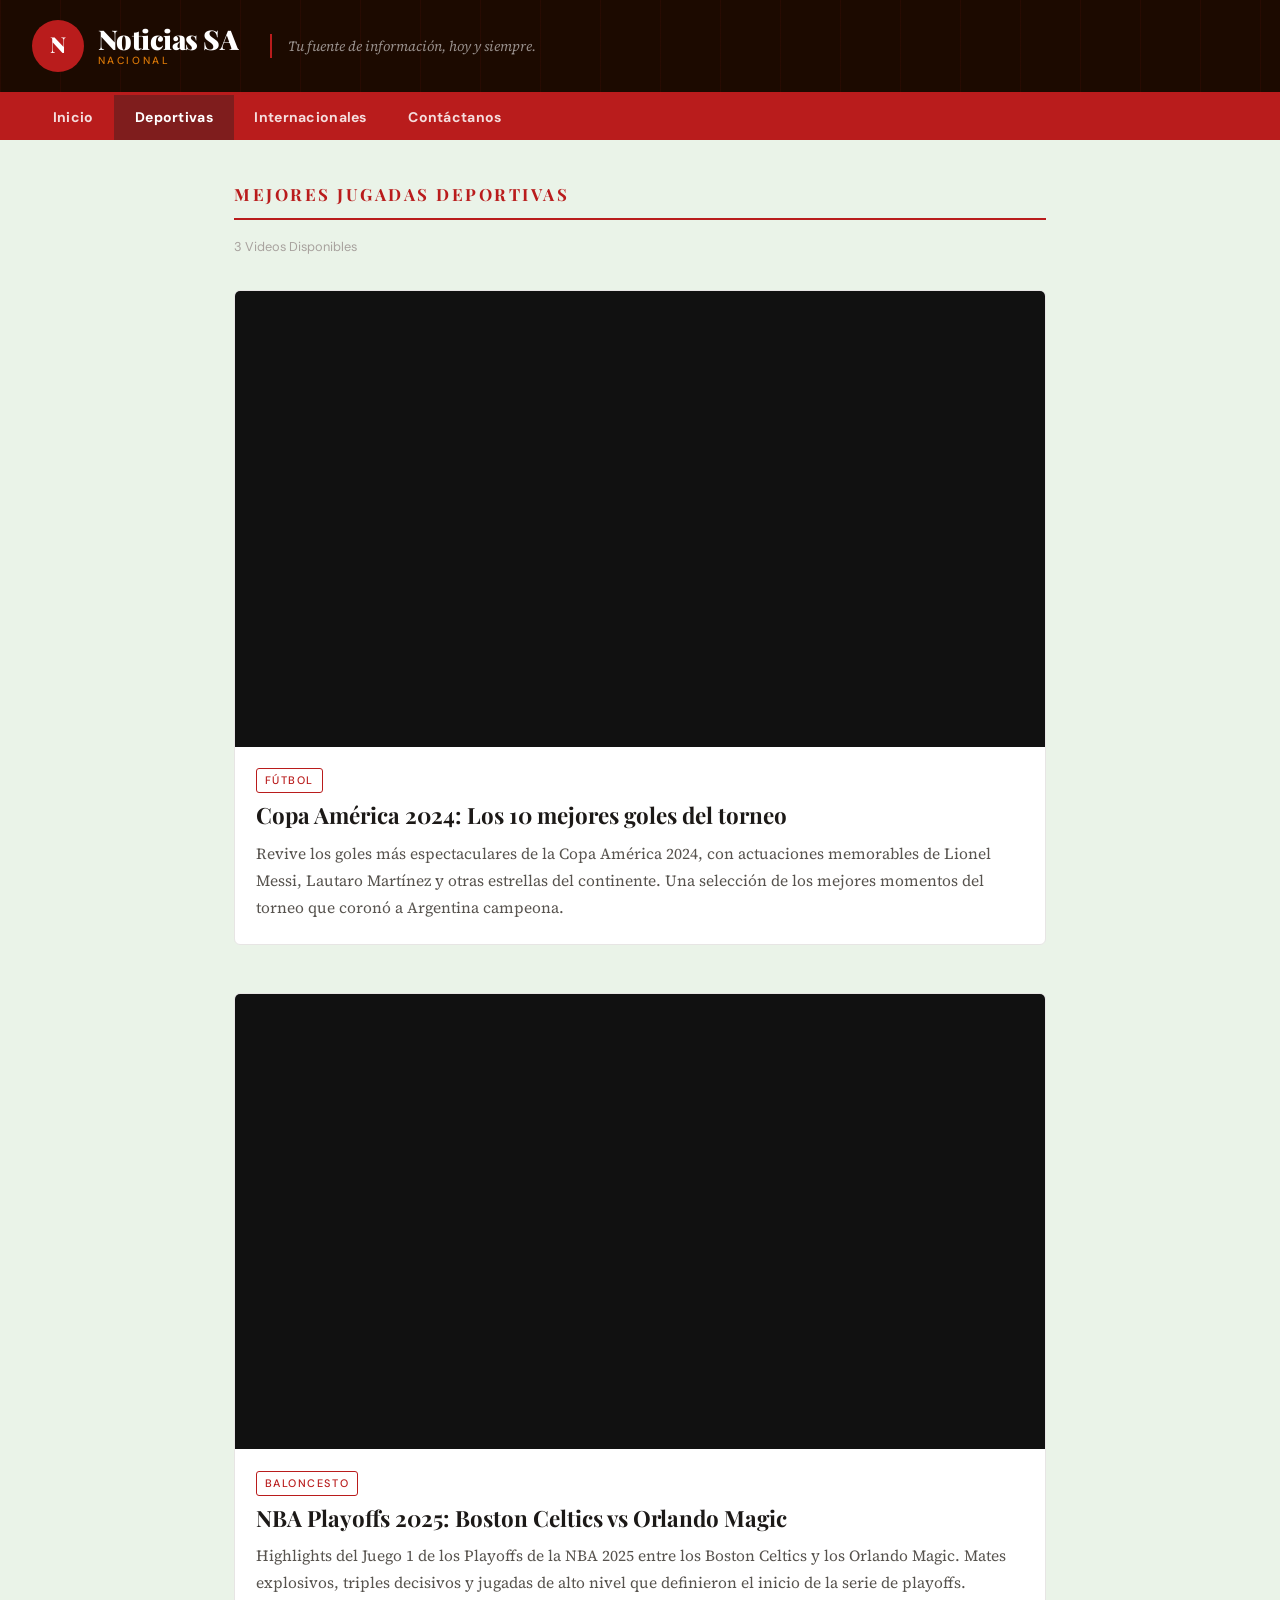
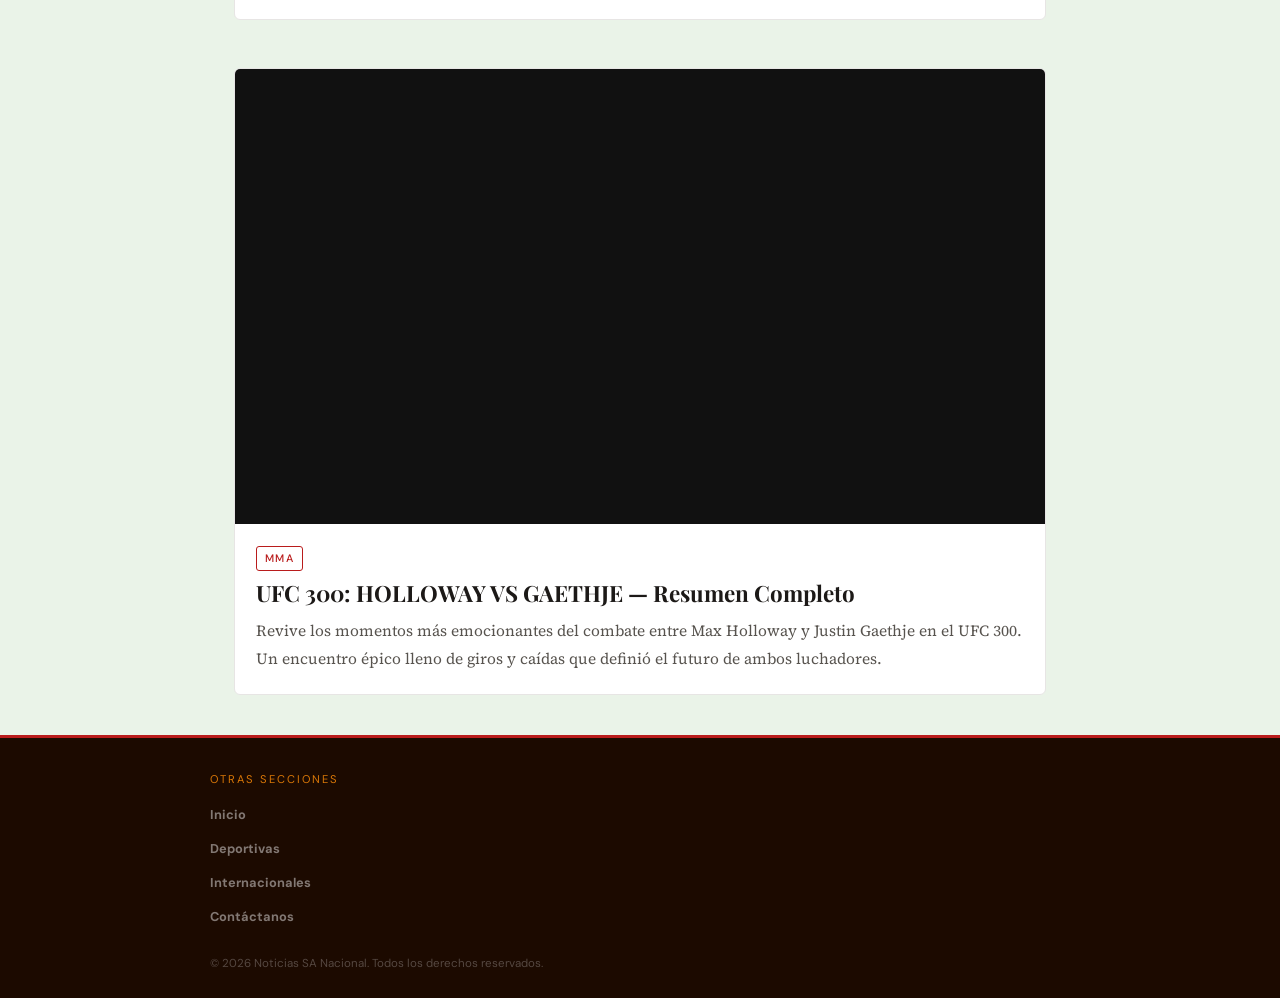
<file: deportivas.html>
<!DOCTYPE html>
<html lang="es">
<head>
  <meta charset="UTF-8" />
  <meta name="viewport" content="width=device-width, initial-scale=1.0" />
  <title>Deportivas | Noticias SA Nacional</title>
  <link href="https://fonts.googleapis.com/css2?family=Playfair+Display:wght@700;900&family=Source+Serif+4:ital,wght@0,300;0,400;0,600;1,300&family=DM+Sans:wght@400;500&display=swap" rel="stylesheet" />
  <link rel="stylesheet" href="styles.css" />
</head>
<body class="page-deportivas">

  <header class="site-header">
    <div class="banner">
      <div class="logo-area">
        <div class="logo">
          <svg width="52" height="52" viewBox="0 0 52 52" fill="none" xmlns="http://www.w3.org/2000/svg">
            <circle cx="26" cy="26" r="26" fill="#B91C1C"/>
            <text x="26" y="33" text-anchor="middle" font-family="Playfair Display, serif" font-size="22" font-weight="900" fill="white">N</text>
          </svg>
          <div class="logo-text">
            <span class="logo-title">Noticias SA</span>
            <span class="logo-sub">NACIONAL</span>
          </div>
        </div>
        <p class="tagline">Tu fuente de información, hoy y siempre.</p>
      </div>
    </div>
    <nav class="main-nav">
      <ul>
        <li><a href="home.html">Inicio</a></li>
        <li><a href="deportivas.html" class="active">Deportivas</a></li>
        <li><a href="internacionales.html">Internacionales</a></li>
        <li><a href="contactanos.html">Contáctanos</a></li>
      </ul>
    </nav>
  </header>

  <main class="main-content">
    <h2 class="section-heading">Mejores Jugadas Deportivas</h2>
    <p id="contador" class="info-line"></p>

    <div class="videos-grid">

      
      <article class="video-card">
        <div class="video-wrapper">
          <iframe
            src="https://www.youtube.com/embed/8BC1Qv5eUPo?rel=0"
            title="Copa América 2024: Top 10 Goles del Torneo"
            allow="accelerometer; autoplay; clipboard-write; encrypted-media; gyroscope; picture-in-picture; web-share"
            allowfullscreen
          ></iframe>
        </div>
        <div class="video-info">
          <span class="video-badge">Fútbol</span>
          <h3 class="video-titulo">Copa América 2024: Los 10 mejores goles del torneo</h3>
          <p class="video-desc">
            Revive los goles más espectaculares de la Copa América 2024, con actuaciones memorables de Lionel Messi, Lautaro Martínez y otras estrellas del continente. Una selección de los mejores momentos del torneo que coronó a Argentina campeona.
          </p>
        </div>
      </article>

      <article class="video-card">
        <div class="video-wrapper">
          <iframe
            src="https://www.youtube.com/embed/xoKJxSEIu3c?rel=0"
            title="NBA Playoffs 2025: Celtics vs Magic"
            allow="accelerometer; autoplay; clipboard-write; encrypted-media; gyroscope; picture-in-picture; web-share"
            allowfullscreen
          ></iframe>
        </div>
        <div class="video-info">
          <span class="video-badge">Baloncesto</span>
          <h3 class="video-titulo">NBA Playoffs 2025: Boston Celtics vs Orlando Magic</h3>
          <p class="video-desc">
            Highlights del Juego 1 de los Playoffs de la NBA 2025 entre los Boston Celtics y los Orlando Magic. Mates explosivos, triples decisivos y jugadas de alto nivel que definieron el inicio de la serie de playoffs.
          </p>
        </div>
      </article>

      
      <article class="video-card">
        <div class="video-wrapper">
          <iframe
            src="https://www.youtube.com/embed/BTagozOQ7BU?rel=0"
            title="UFC 300: HOLLOWAY VS GAETHJE — Resumen Completo"
            allow="accelerometer; autoplay; clipboard-write; encrypted-media; gyroscope; picture-in-picture; web-share"
            allowfullscreen
          ></iframe>
        </div>
        <div class="video-info">
          <span class="video-badge">MMA</span>
          <h3 class="video-titulo">UFC 300: HOLLOWAY VS GAETHJE — Resumen Completo</h3>
          <p class="video-desc">
            Revive los momentos más emocionantes del combate entre Max Holloway y Justin Gaethje en el UFC 300. Un encuentro épico lleno de giros y caídas que definió el futuro de ambos luchadores.
          </p>
        </div>
      </article>

    </div>
  </main>

  <footer class="site-footer">
    <div class="footer-inner">
      <p class="footer-label">Otras secciones</p>
      <ul class="footer-nav">
        <li><a href="home.html">Inicio</a></li>
        <li><a href="deportivas.html">Deportivas</a></li>
        <li><a href="internacionales.html">Internacionales</a></li>
        <li><a href="contactanos.html">Contáctanos</a></li>
      </ul>
      <p class="footer-copy">&copy; 2026 Noticias SA Nacional. Todos los derechos reservados.</p>
    </div>
  </footer>

  <button id="btn-top" onclick="irArriba()">&#8593; Arriba</button>

  <script>
    function irArriba() {
      window.scrollTo(0, 0);
    }

    window.onscroll = function() {
      var btn = document.getElementById("btn-top");
      if (document.documentElement.scrollTop > 200) {
        btn.style.display = "block";
      } else {
        btn.style.display = "none";
      }
    };

    window.onload = function() {
      var videos = document.querySelectorAll(".video-card");
      document.getElementById("contador").textContent = videos.length + " videos disponibles";
    };
  </script>

</body>
</html>
</file>
<file: styles.css>
/* ================================================
   Noticias SA Nacional — Estilos Globales
   styles.css
   ================================================ */

/* === Variables === */
:root {
  --rojo-canal: #B91C1C;
  --rojo-oscuro: #7F1D1D;
  --rojo-claro: #FEE2E2;
  --dorado: #D97706;
  --fondo-pagina: #FDF6EC;
  --fondo-banner: #1C0A00;
  --texto-principal: #1C1917;
  --texto-secundario: #57534E;
  --texto-tenue: #A8A29E;
  --borde: #E7E5E4;
  --fuente-titulo: 'Playfair Display', Georgia, serif;
  --fuente-cuerpo: 'Source Serif 4', Georgia, serif;
  --fuente-ui: 'DM Sans', sans-serif;
}

/* === Reset básico === */
*, *::before, *::after {
  box-sizing: border-box;
  margin: 0;
  padding: 0;
}

body {
  background-color: var(--fondo-pagina);
  color: var(--texto-principal);
  font-family: var(--fuente-cuerpo);
  font-size: 17px;
  line-height: 1.75;
  min-height: 100vh;
  display: flex;
  flex-direction: column;
}

img {
  max-width: 100%;
  display: block;
}

/* ================================================
   HEADER — Banner y Logo
   ================================================ */
.site-header {
  position: sticky;
  top: 0;
  z-index: 100;
}

.banner {
  background-color: var(--fondo-banner);
  background-image: repeating-linear-gradient(
    90deg,
    rgba(185,28,28,0.08) 0px,
    rgba(185,28,28,0.08) 1px,
    transparent 1px,
    transparent 60px
  );
  padding: 1.25rem 2rem;
  display: flex;
  align-items: center;
  justify-content: space-between;
  width: 100%;
  border-bottom: 3px solid var(--rojo-canal);
}

.logo-area {
  display: flex;
  align-items: center;
  gap: 2rem;
}

.logo {
  display: flex;
  align-items: center;
  gap: 0.85rem;
}

.logo-text {
  display: flex;
  flex-direction: column;
  line-height: 1.1;
}

.logo-title {
  font-family: var(--fuente-titulo);
  font-size: 1.7rem;
  font-weight: 900;
  color: #FFFFFF;
  letter-spacing: -0.5px;
}

.logo-sub {
  font-family: var(--fuente-ui);
  font-size: 0.65rem;
  font-weight: 500;
  letter-spacing: 0.25em;
  color: var(--dorado);
  text-transform: uppercase;
}

.tagline {
  font-family: var(--fuente-cuerpo);
  font-style: italic;
  font-size: 0.88rem;
  color: rgba(255,255,255,0.55);
  border-left: 2px solid var(--rojo-canal);
  padding-left: 1rem;
}

/* ================================================
   NAVEGACIÓN PRINCIPAL
   ================================================ */
.main-nav {
  background-color: var(--rojo-canal);
  padding: 0 2rem;
  width: 100%;
}

.main-nav ul {
  list-style: none;
  display: flex;
  gap: 0;
  margin: 0;
}

.main-nav a {
  display: block;
  padding: 0.65rem 1.3rem;
  font-family: var(--fuente-ui);
  font-size: 0.875rem;
  font-weight: bold;
  text-decoration: none;
  color: rgba(255,255,255,0.85);
  letter-spacing: 0.02em;
  transition: background 0.2s, color 0.2s;
}

.main-nav a:hover,
.main-nav a.active {
  background-color: var(--rojo-oscuro);
  color: #FFFFFF;
}

/* ================================================
   CONTENIDO PRINCIPAL
   ================================================ */
.main-content {
  flex: 1;
  max-width: 860px;
  width: 100%;
  margin: 2.5rem auto;
  padding: 0 1.5rem;
}

.section-heading {
  font-family: var(--fuente-titulo);
  font-size: 1.05rem;
  font-weight: 700;
  text-transform: uppercase;
  letter-spacing: 0.15em;
  color: var(--rojo-canal);
  border-bottom: 2px solid var(--rojo-canal);
  padding-bottom: 0.5rem;
  margin-bottom: 1rem;
}

/* ================================================
   ARTÍCULOS / NOTICIAS (home.html)
   ================================================ */
.noticia {
  margin-bottom: 3rem;
  padding-bottom: 3rem;
  border-bottom: 1px solid var(--borde);
}

.noticia:last-child {
  border-bottom: none;
}

.noticia-titulo {
  font-family: var(--fuente-titulo);
  font-size: 1.6rem;
  font-weight: 700;
  line-height: 1.25;
  color: var(--texto-principal);
  margin-bottom: 1rem;
  letter-spacing: -0.3px;
}

.noticia-img {
  width: 100%;
  height: 300px;
  object-fit: cover;
  border-radius: 4px;
  margin-bottom: 1.1rem;
  border: 1px solid var(--borde);
}

.noticia-texto {
  font-family: var(--fuente-cuerpo);
  font-size: 1.05rem;
  color: var(--texto-secundario);
  line-height: 1.8;
}

/* ================================================
   FOOTER
   ================================================ */
.site-footer {
  background-color: #1C0A00;
  border-top: 3px solid var(--rojo-canal);
  padding: 2rem 2rem 1.5rem;
}

.footer-inner {
  max-width: 860px;
  margin: 0 auto;
}

.footer-label {
  font-family: var(--fuente-ui);
  font-size: 0.7rem;
  text-transform: uppercase;
  letter-spacing: 0.18em;
  color: var(--dorado);
  margin-bottom: 0.6rem;
}

.footer-nav {
  list-style: none;
  display: flex;
  flex-direction: column;
  align-items: flex-start;
  gap: 0.25rem;
  margin-bottom: 1.5rem;
}

.footer-nav a {
  font-family: var(--fuente-ui);
  font-size: 0.8rem;
  font-weight: bold;
  text-decoration: none;
  color: rgba(255,255,255,0.45);
  transition: color 0.2s;
}

.footer-nav a:hover {
  color: rgba(255,255,255,0.85);
}

.footer-copy {
  font-family: var(--fuente-ui);
  font-size: 0.72rem;
  color: rgba(255,255,255,0.25);
  margin-top: 0.5rem;
}

/* ================================================
   FONDOS POR PÁGINA
   ================================================ */
body.page-deportivas      { background-color: #EAF3E8; }
body.page-internacionales { background-color: #EEF2FB; }
body.page-contactanos     { background-color: #F5EEF8; }

/* ================================================
   DEPORTIVAS — Videos
   ================================================ */
.videos-grid {
  display: grid;
  grid-template-columns: 1fr;
  gap: 3rem;
}

.video-card {
  background: #fff;
  border: 1px solid var(--borde);
  border-radius: 6px;
  overflow: hidden;
  transition: box-shadow 0.2s, transform 0.2s;
}

.video-card:hover {
  box-shadow: 0 6px 20px rgba(0,0,0,0.1);
  transform: translateY(-3px);
}

.video-wrapper {
  position: relative;
  padding-bottom: 56.25%;
  height: 0;
  background: #111;
}

.video-wrapper iframe {
  position: absolute;
  top: 0; left: 0;
  width: 100%; height: 100%;
  border: none;
}

.video-info {
  padding: 1.1rem 1.3rem 1.4rem;
}

.video-badge {
  display: inline-block;
  font-family: var(--fuente-ui);
  font-size: 0.68rem;
  font-weight: 500;
  text-transform: uppercase;
  letter-spacing: 0.14em;
  color: var(--rojo-canal);
  border: 1px solid var(--rojo-canal);
  border-radius: 3px;
  padding: 2px 8px;
  margin-bottom: 0.5rem;
}

.video-titulo {
  font-family: var(--fuente-titulo);
  font-size: 1.4rem;
  font-weight: 700;
  line-height: 1.25;
  color: var(--texto-principal);
  margin-bottom: 0.65rem;
}

.video-desc {
  font-family: var(--fuente-cuerpo);
  font-size: 0.97rem;
  color: var(--texto-secundario);
  line-height: 1.75;
}

/* ================================================
   INTERNACIONALES — Cards
   ================================================ */
.intl-grid {
  display: grid;
  grid-template-columns: repeat(auto-fit, minmax(240px, 1fr));
  gap: 2rem;
}

.intl-card {
  background: #fff;
  border: 1px solid var(--borde);
  border-radius: 6px;
  overflow: hidden;
  display: flex;
  flex-direction: column;
  transition: box-shadow 0.2s, transform 0.2s;
}

.intl-card:hover {
  box-shadow: 0 6px 20px rgba(0,0,0,0.1);
  transform: translateY(-3px);
}

.intl-img {
  width: 100%;
  height: 190px;
  object-fit: cover;
}

.intl-body {
  padding: 1rem 1.1rem 1.3rem;
  display: flex;
  flex-direction: column;
  flex: 1;
}

.intl-titulo {
  font-family: var(--fuente-titulo);
  font-size: 1.15rem;
  font-weight: 700;
  line-height: 1.3;
  color: var(--texto-principal);
  margin-bottom: 0.8rem;
}

.intl-source-line {
  margin-top: auto;
  padding-top: 0.75rem;
  border-top: 1px solid var(--borde);
  display: flex;
  align-items: center;
  gap: 0.4rem;
}

.intl-source-label {
  font-family: var(--fuente-ui);
  font-size: 0.72rem;
  color: var(--texto-tenue);
  text-transform: uppercase;
  letter-spacing: 0.1em;
}

.intl-link {
  font-family: var(--fuente-ui);
  font-size: 0.82rem;
  font-weight: bold;
  text-decoration: none;
  color: var(--rojo-canal);
}

.intl-link:hover {
  text-decoration: underline;
}

/* ================================================
   CONTÁCTANOS — Equipo y Formulario
   ================================================ */
.equipo-grid {
  display: grid;
  grid-template-columns: repeat(auto-fit, minmax(200px, 1fr));
  gap: 2rem;
}

.miembro-card {
  background: #fff;
  border: 1px solid var(--borde);
  border-radius: 8px;
  overflow: hidden;
  text-align: center;
  transition: box-shadow 0.2s, transform 0.2s;
}

.miembro-card:hover {
  box-shadow: 0 6px 20px rgba(0,0,0,0.1);
  transform: translateY(-3px);
}

.miembro-foto {
  width: 100%;
  height: 220px;
  object-fit: cover;
  object-position: top;
}

.miembro-info {
  padding: 1.1rem 1rem 1.4rem;
}

.miembro-nombre {
  font-family: var(--fuente-titulo);
  font-size: 1.2rem;
  font-weight: 700;
  color: var(--texto-principal);
  margin-bottom: 0.5rem;
}

.miembro-desc {
  font-family: var(--fuente-cuerpo);
  font-size: 0.9rem;
  color: var(--texto-secundario);
  line-height: 1.65;
}

.divider {
  width: 36px;
  height: 2px;
  background: var(--rojo-canal);
  margin: 0.6rem auto 0.7rem;
}

.contact-form-section {
  margin-top: 3.5rem;
  padding-top: 2.5rem;
  border-top: 1px solid var(--borde);
}

.contact-form-section h3 {
  font-family: var(--fuente-titulo);
  font-size: 1.4rem;
  font-weight: 700;
  color: var(--texto-principal);
  margin-bottom: 1.5rem;
}

.form-group {
  margin-bottom: 1.2rem;
}

.form-group label {
  display: block;
  font-family: var(--fuente-ui);
  font-size: 0.82rem;
  font-weight: 500;
  color: var(--texto-secundario);
  margin-bottom: 0.35rem;
  text-transform: uppercase;
  letter-spacing: 0.08em;
}

.form-group input,
.form-group textarea {
  width: 100%;
  padding: 0.65rem 0.9rem;
  font-family: var(--fuente-cuerpo);
  font-size: 0.97rem;
  color: var(--texto-principal);
  background: #fff;
  border: 1px solid var(--borde);
  border-radius: 4px;
  outline: none;
  transition: border-color 0.2s;
}

.form-group input:focus,
.form-group textarea:focus {
  border-color: var(--rojo-canal);
}

.form-group textarea {
  min-height: 110px;
  resize: vertical;
}

.btn-enviar {
  display: inline-block;
  padding: 0.7rem 2rem;
  background: var(--rojo-canal);
  color: #fff;
  font-family: var(--fuente-ui);
  font-size: 0.9rem;
  font-weight: 500;
  border: none;
  border-radius: 4px;
  cursor: pointer;
  transition: background 0.2s;
}

.btn-enviar:hover {
  background: var(--rojo-oscuro);
}

/* ================================================
   UTILIDADES — Fecha, Leer más, Botón arriba
   ================================================ */
.info-line {
  font-family: var(--fuente-ui);
  font-size: 0.8rem;
  color: var(--texto-tenue);
  margin-bottom: 2rem;
  text-transform: capitalize;
}

.noticia-texto.truncado {
  display: -webkit-box;
  -webkit-line-clamp: 3;
  -webkit-box-orient: vertical;
  overflow: hidden;
}

.btn-leer {
  display: inline-block;
  margin-top: 0.5rem;
  font-family: var(--fuente-ui);
  font-size: 0.85rem;
  color: var(--rojo-canal);
  background: none;
  border: none;
  cursor: pointer;
  font-weight: bold;
  padding: 0;
}

.btn-leer:hover {
  text-decoration: underline;
}

#btn-top {
  position: fixed;
  bottom: 2rem;
  right: 2rem;
  background: var(--rojo-canal);
  color: #fff;
  border: none;
  border-radius: 4px;
  padding: 0.55rem 1rem;
  font-family: var(--fuente-ui);
  font-size: 0.85rem;
  font-weight: 500;
  cursor: pointer;
  display: none;
  z-index: 200;
  transition: background 0.2s;
}

#btn-top:hover {
  background: var(--rojo-oscuro);
}
</file>
